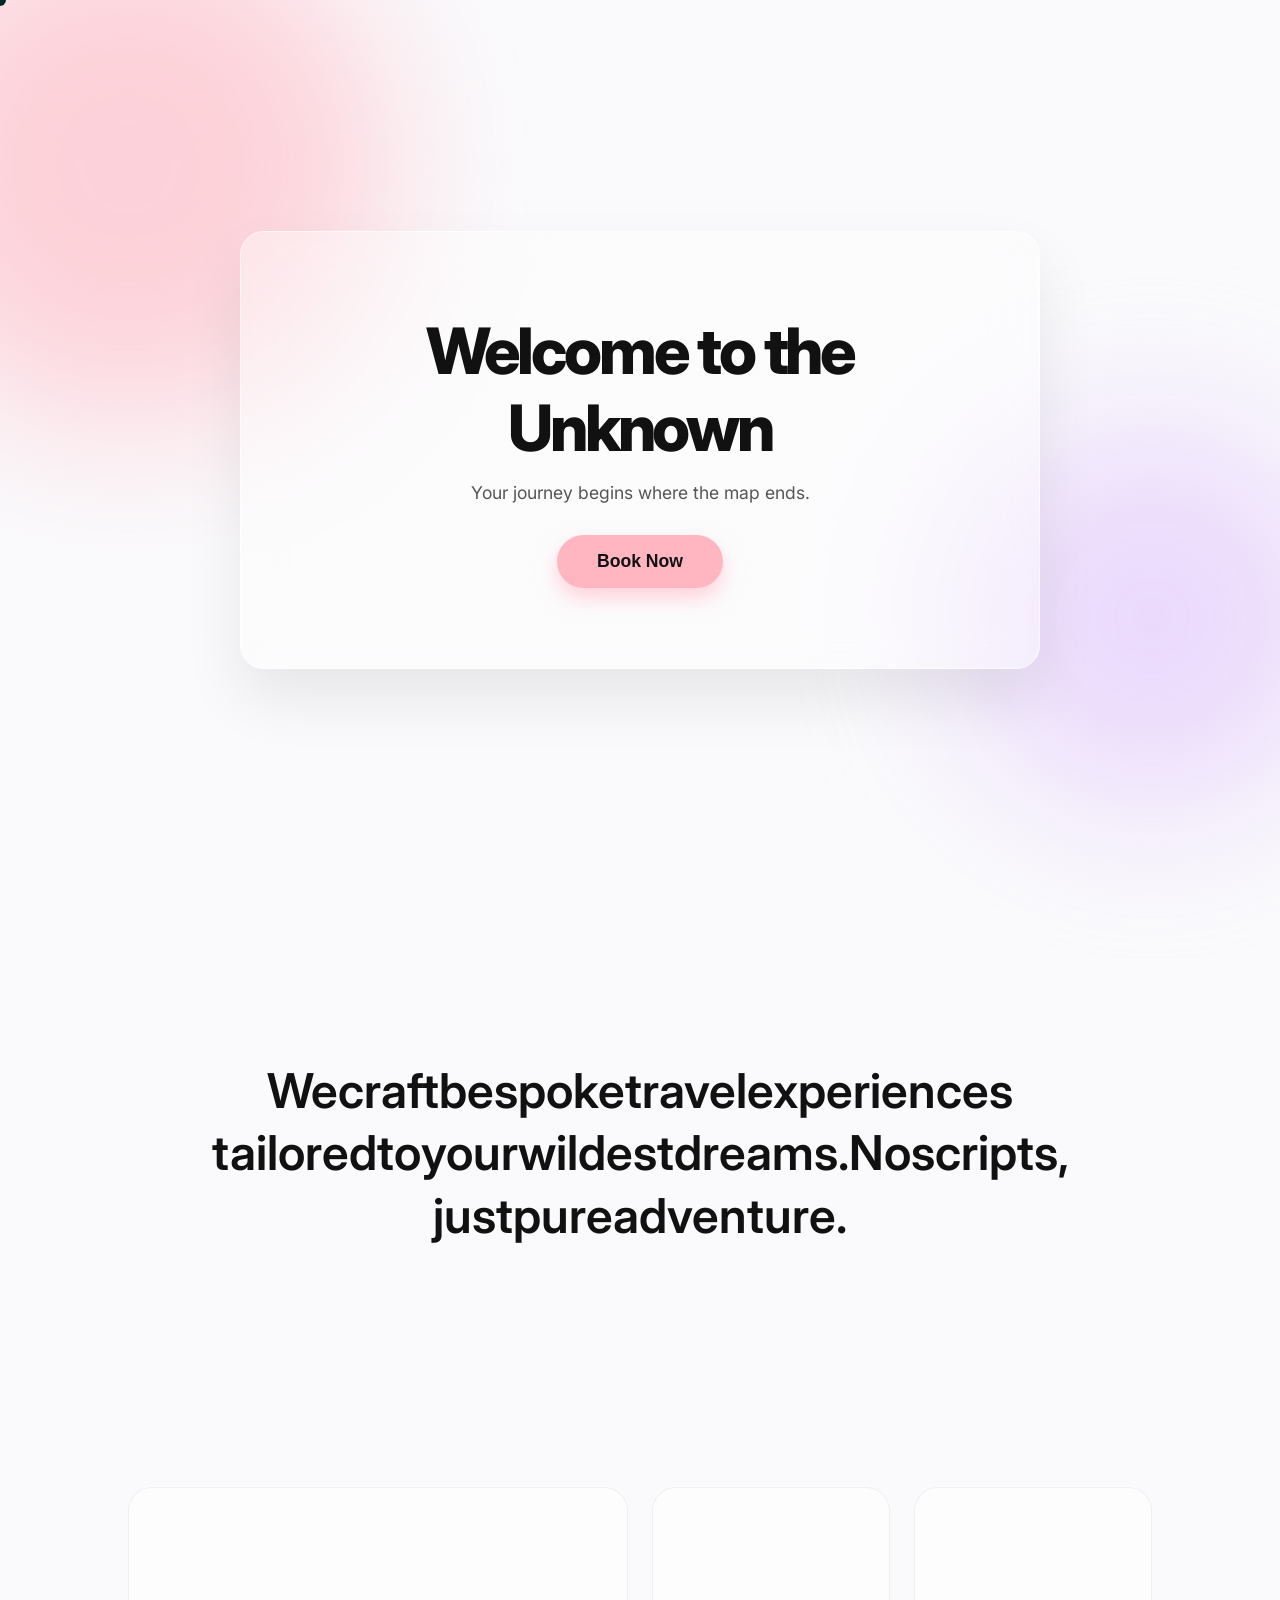
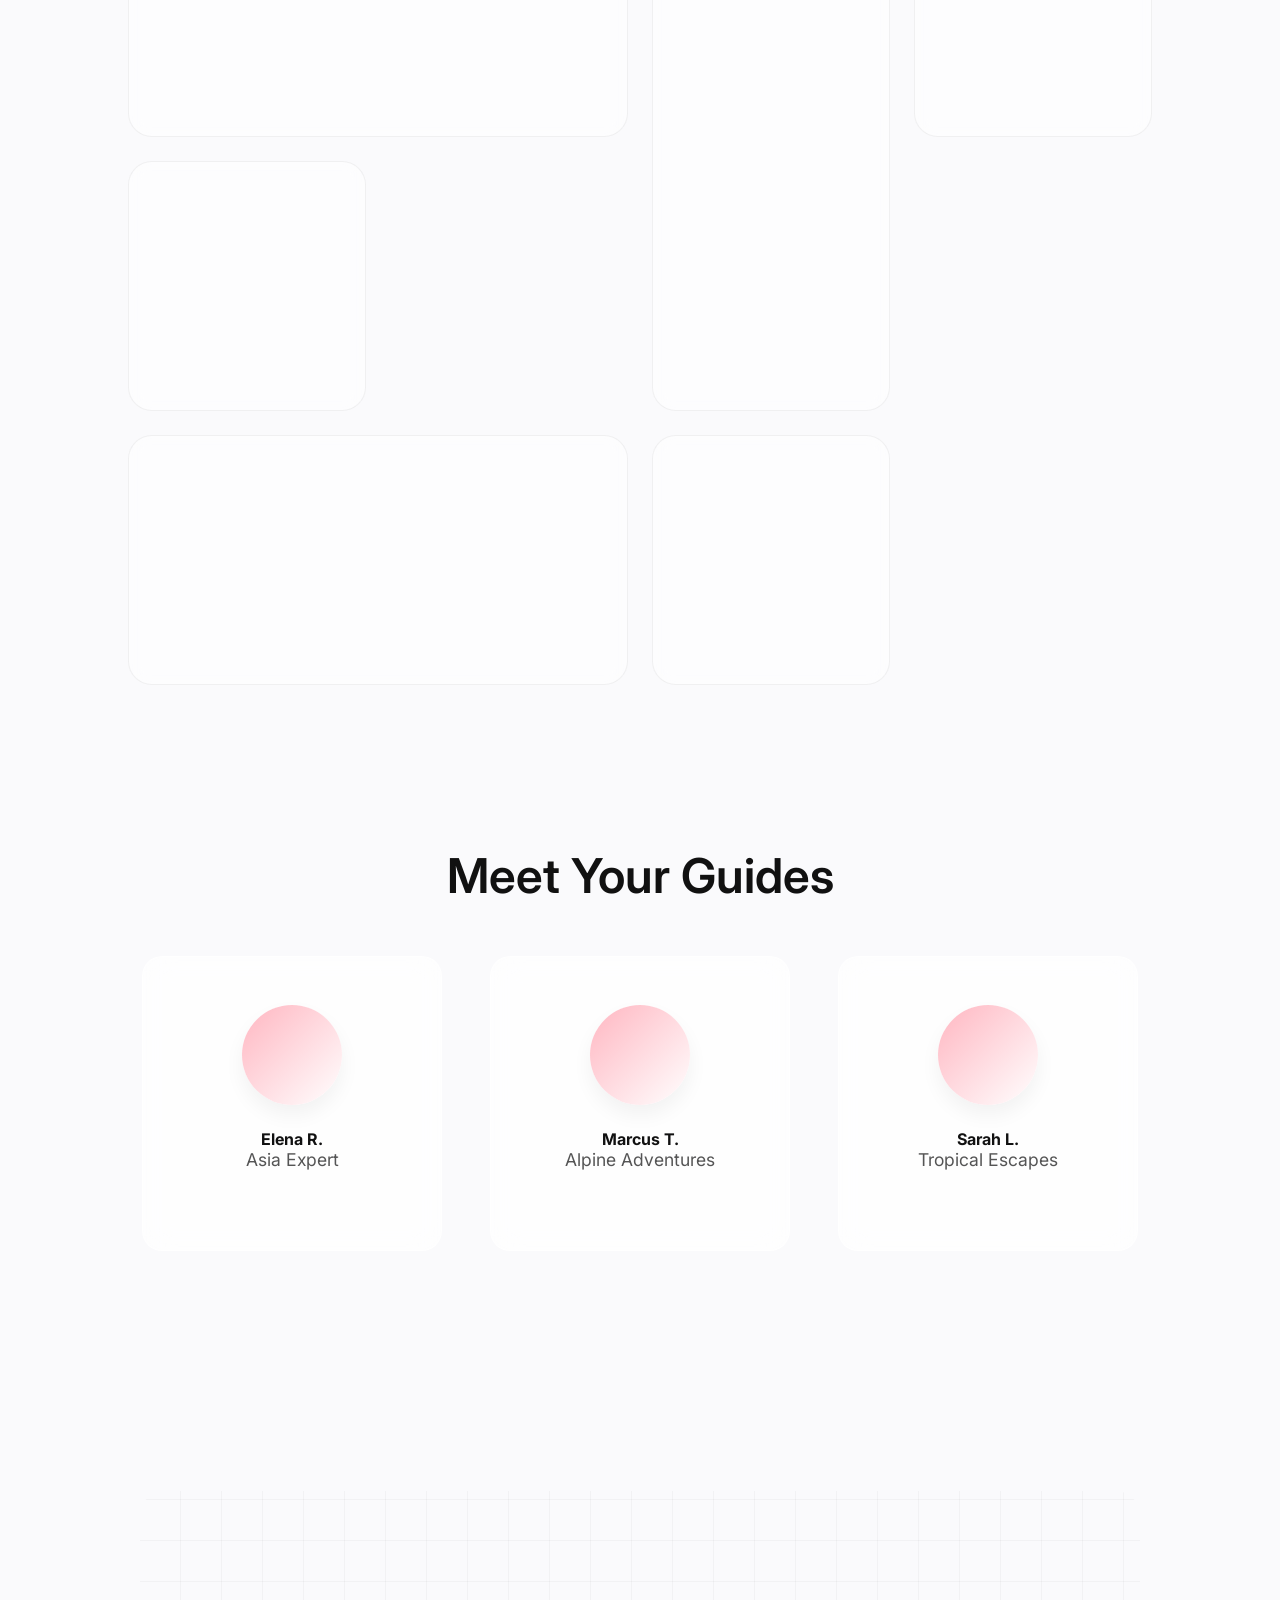
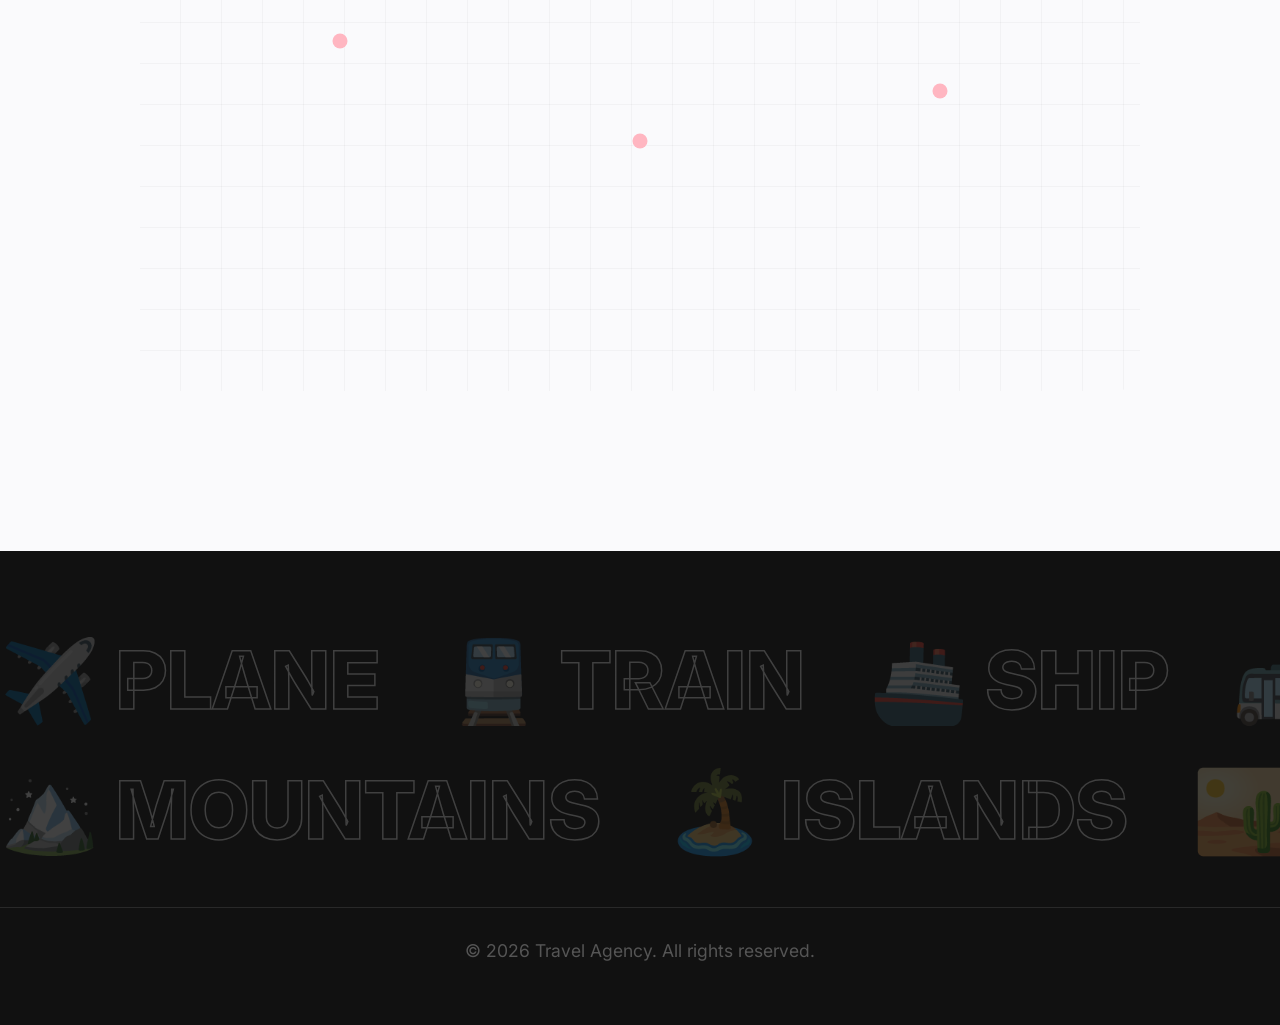
<file: travel-agency/index.html>
<!DOCTYPE html>
<html lang="en">
<head>
    <meta charset="UTF-8">
    <meta name="viewport" content="width=device-width, initial-scale=1.0">
    <title>Travel Agency | Discover the Unknown</title>
    <link rel="stylesheet" href="style.css">
    <link href="https://fonts.googleapis.com/css2?family=Inter:wght@300;400;600;800&display=swap" rel="stylesheet">
</head>
<body>
    <div class="custom-cursor"></div>

    <div class="orb orb-1"></div>
    <div class="orb orb-2"></div>

    <header class="hero">
        <div class="hero-wrapper">
            <div class="glass-pass fade-in">
                <h1>Welcome to the Unknown</h1>
                <p>Your journey begins where the map ends.</p>
                <button class="btn-primary magnetic">Book Now</button>
            </div>
        </div>
    </header>

    <section class="about" id="about">
        <h2 class="reveal-text">We craft bespoke travel experiences tailored to your wildest dreams. No scripts, just pure adventure.</h2>
    </section>

    <section class="directions" id="directions">
        <div class="bento-grid">
            <div class="bento-item wide fade-in parallax-item" data-speed="0.05">
                <div class="overlay"><h3>Tokyo</h3></div>
            </div>
            <div class="bento-item tall fade-in parallax-item" data-speed="-0.05">
                <div class="overlay"><h3>Paris</h3></div>
            </div>
            <div class="bento-item fade-in parallax-item" data-speed="0.08">
                <div class="overlay"><h3>New York</h3></div>
            </div>
            <div class="bento-item fade-in parallax-item" data-speed="-0.03">
                <div class="overlay"><h3>London</h3></div>
            </div>
            <div class="bento-item wide fade-in parallax-item" data-speed="0.06">
                <div class="overlay"><h3>Sydney</h3></div>
            </div>
            <div class="bento-item fade-in parallax-item" data-speed="-0.08">
                <div class="overlay"><h3>Bangkok</h3></div>
            </div>
        </div>
    </section>

    <section class="specialists" id="specialists">
        <h2 class="section-title fade-in">Meet Your Guides</h2>
        <div class="specialist-cards">
            <div class="card tilt-card fade-in">
                <div class="avatar"></div>
                <h4>Elena R.</h4>
                <p>Asia Expert</p>
            </div>
            <div class="card tilt-card fade-in" style="transition-delay: 0.15s;">
                <div class="avatar"></div>
                <h4>Marcus T.</h4>
                <p>Alpine Adventures</p>
            </div>
            <div class="card tilt-card fade-in" style="transition-delay: 0.3s;">
                <div class="avatar"></div>
                <h4>Sarah L.</h4>
                <p>Tropical Escapes</p>
            </div>
        </div>
    </section>

    <section class="map-section" id="map">
        <div class="abstract-map fade-in">
            <div class="radar-dot" style="top: 30%; left: 20%;"></div>
            <div class="radar-dot" style="top: 50%; left: 50%;"></div>
            <div class="radar-dot" style="top: 40%; left: 80%;"></div>
        </div>
    </section>

    <footer class="footer-wrapper">
        <div class="marquee">
            <div class="marquee-content left">
                <span>✈️ PLANE</span> <span>🚆 TRAIN</span> <span>🚢 SHIP</span> <span>🚌 BUS</span>
                <span>✈️ PLANE</span> <span>🚆 TRAIN</span> <span>🚢 SHIP</span> <span>🚌 BUS</span>
            </div>
        </div>
        <div class="marquee">
            <div class="marquee-content right">
                <span>🏔️ MOUNTAINS</span> <span>🏝️ ISLANDS</span> <span>🏜️ DESERTS</span> <span>🏙️ CITIES</span>
                <span>🏔️ MOUNTAINS</span> <span>🏝️ ISLANDS</span> <span>🏜️ DESERTS</span> <span>🏙️ CITIES</span>
            </div>
        </div>
        <div class="footer-bottom">
            <p>&copy; 2026 Travel Agency. All rights reserved.</p>
        </div>
    </footer>

    <script src="script.js"></script>
</body>
</html>
</file>
<file: travel-agency/style.css>
:root {
    --bg-color: #fafafc;
    --text-color: #111111;
    --accent-pink: #ffb6c1;
    --accent-dark-pink: #ff8da1;
    --accent-glow: rgba(255, 182, 193, 0.6);
    --glass-bg: rgba(255, 255, 255, 0.4);
    --glass-border: rgba(255, 255, 255, 0.6);
}

* { margin: 0; padding: 0; box-sizing: border-box; cursor: none; }

body {
    font-family: 'Inter', sans-serif;
    background-color: var(--bg-color);
    color: var(--text-color);
    overflow-x: hidden;
}

.orb {
    position: fixed;
    border-radius: 50%;
    filter: blur(80px);
    z-index: -1;
    animation: drift 20s infinite alternate ease-in-out;
    opacity: 0.6;
}
.orb-1 {
    width: 40vw; height: 40vw;
    background: var(--accent-pink);
    top: -10%; left: -10%;
}
.orb-2 {
    width: 30vw; height: 30vw;
    background: #e0c3fc;
    bottom: 10%; right: -5%;
    animation-delay: -5s;
    animation-duration: 25s;
}

@keyframes drift {
    0% { transform: translate(0, 0) scale(1); }
    100% { transform: translate(10vw, 15vh) scale(1.2); }
}

/* Custom Cursor */
.custom-cursor {
    position: fixed; width: 12px; height: 12px;
    background-color: var(--accent-pink);
    border-radius: 50%; pointer-events: none;
    transform: translate(-50%, -50%);
    transition: width 0.3s, height 0.3s, background-color 0.3s;
    z-index: 9999; mix-blend-mode: difference;
}
.custom-cursor.hover { width: 50px; height: 50px; background-color: var(--bg-color); }

h1 { font-size: 4rem; font-weight: 800; letter-spacing: -0.05em; margin-bottom: 1rem; }
h2 { font-size: 3rem; font-weight: 600; line-height: 1.3; }
p { font-size: 1.1rem; color: #555; margin-bottom: 2rem; }
.section-title { text-align: center; margin-bottom: 3rem; }

/* Magnetic Button */
.btn-primary {
    background-color: var(--accent-pink);
    color: var(--text-color);
    border: none; padding: 1rem 2.5rem;
    font-size: 1.1rem; font-weight: 600;
    border-radius: 50px;
    box-shadow: 0 10px 20px var(--accent-glow);
    transition: background-color 0.3s, box-shadow 0.3s, transform 0.1s linear;
}
.btn-primary:hover { background-color: var(--accent-dark-pink); box-shadow: 0 15px 30px var(--accent-glow); }

/* 1. Hero Section */
.hero { height: 100vh; display: flex; align-items: center; justify-content: center; }
.hero-wrapper { perspective: 1000px; }

.glass-pass {
    background: var(--glass-bg);
    backdrop-filter: blur(20px); -webkit-backdrop-filter: blur(20px);
    border: 1px solid var(--glass-border);
    padding: 5rem; border-radius: 24px;
    text-align: center; max-width: 800px;
    box-shadow: 0 30px 60px rgba(0,0,0,0.08);
    animation: levitate 6s ease-in-out infinite;
}

@keyframes levitate {
    0%, 100% { transform: translateY(0px) rotateX(0deg); }
    50% { transform: translateY(-15px) rotateX(2deg); }
}

/* 2. About Section */
.about { padding: 10rem 15vw; text-align: center; }

/* Text Reveal Word by Word */
.reveal-text span {
    display: inline-block;
    opacity: 0;
    transform: translateY(20px);
    transition: opacity 0.6s ease, transform 0.6s ease;
}
.reveal-text.visible span { opacity: 1; transform: translateY(0); }

/* 3. Bento Grid Directions */
.directions { padding: 5rem 10vw; }
.bento-grid { display: grid; grid-template-columns: repeat(4, 1fr); grid-auto-rows: 250px; gap: 1.5rem; }
.bento-item { border-radius: 24px; background-color: rgba(255,255,255,0.5); backdrop-filter: blur(10px); position: relative; overflow: hidden; border: 1px solid rgba(0,0,0,0.05); }
.bento-item.wide { grid-column: span 2; }
.bento-item.tall { grid-row: span 2; }
.bento-item .overlay {
    position: absolute; bottom: 0; left: 0; right: 0; padding: 2rem;
    background: linear-gradient(transparent, rgba(255,182,193,0.8));
    color: var(--text-color); transform: translateY(100%);
    opacity: 0; transition: all 0.4s cubic-bezier(0.16, 1, 0.3, 1);
}
.bento-item:hover .overlay { transform: translateY(0); opacity: 1; }
.bento-item:hover { border: 1px solid var(--accent-pink); box-shadow: 0 0 40px var(--accent-glow); }

/* 4. Specialists */
.specialists { padding: 5rem 10vw; }
.specialist-cards { display: flex; justify-content: center; gap: 3rem; flex-wrap: wrap; }
.card {
    background: rgba(255,255,255,0.7); backdrop-filter: blur(15px);
    padding: 3rem 2rem; border-radius: 20px; text-align: center; width: 300px;
    border: 1px solid var(--glass-border); transform-style: preserve-3d;
}
.avatar { width: 100px; height: 100px; background: linear-gradient(135deg, var(--accent-pink), #fff); border-radius: 50%; margin: 0 auto 1.5rem; box-shadow: 0 10px 20px rgba(0,0,0,0.05); }

/* 5. Abstract Map */
.map-section { padding: 10rem 5vw; display: flex; justify-content: center; }
.abstract-map {
    width: 100%; max-width: 1000px; height: 500px;
    background: repeating-linear-gradient(90deg, transparent, transparent 40px, rgba(0,0,0,0.03) 40px, rgba(0,0,0,0.03) 41px),
                repeating-linear-gradient(0deg, transparent, transparent 40px, rgba(0,0,0,0.03) 40px, rgba(0,0,0,0.03) 41px);
    position: relative; border-radius: 24px;
}
.radar-dot { position: absolute; width: 15px; height: 15px; background-color: var(--accent-pink); border-radius: 50%; transform: translate(-50%, -50%); animation: pulse 2s infinite; }
@keyframes pulse { 0% { box-shadow: 0 0 0 0 rgba(255, 182, 193, 0.7); } 70% { box-shadow: 0 0 0 20px rgba(255, 182, 193, 0); } 100% { box-shadow: 0 0 0 0 rgba(255, 182, 193, 0); } }

/* 6. Marquee & Footer */
.footer-wrapper { background-color: var(--text-color); color: white; overflow: hidden; padding-top: 4rem; }
.marquee { width: 100vw; white-space: nowrap; overflow: hidden; padding: 1rem 0; }
.marquee-content { display: inline-block; font-size: 5rem; font-weight: 800; color: transparent; -webkit-text-stroke: 1.5px rgba(255,255,255,0.2); }
.marquee-content span { margin-right: 3rem; }

.marquee-content.left { animation: marqueeLeft 25s linear infinite; }
.marquee-content.right { animation: marqueeRight 30s linear infinite; }

@keyframes marqueeLeft { 0% { transform: translateX(0); } 100% { transform: translateX(-50%); } }
@keyframes marqueeRight { 0% { transform: translateX(-50%); } 100% { transform: translateX(0); } }

.footer-bottom { text-align: center; padding: 2rem; border-top: 1px solid rgba(255,255,255,0.1); margin-top: 2rem; }

/* Scroll Utility */
.fade-in { opacity: 0; transform: translateY(30px); transition: opacity 0.8s cubic-bezier(0.16, 1, 0.3, 1), transform 0.8s cubic-bezier(0.16, 1, 0.3, 1); }
.fade-in.visible { opacity: 1; transform: translateY(0); }
</file>
